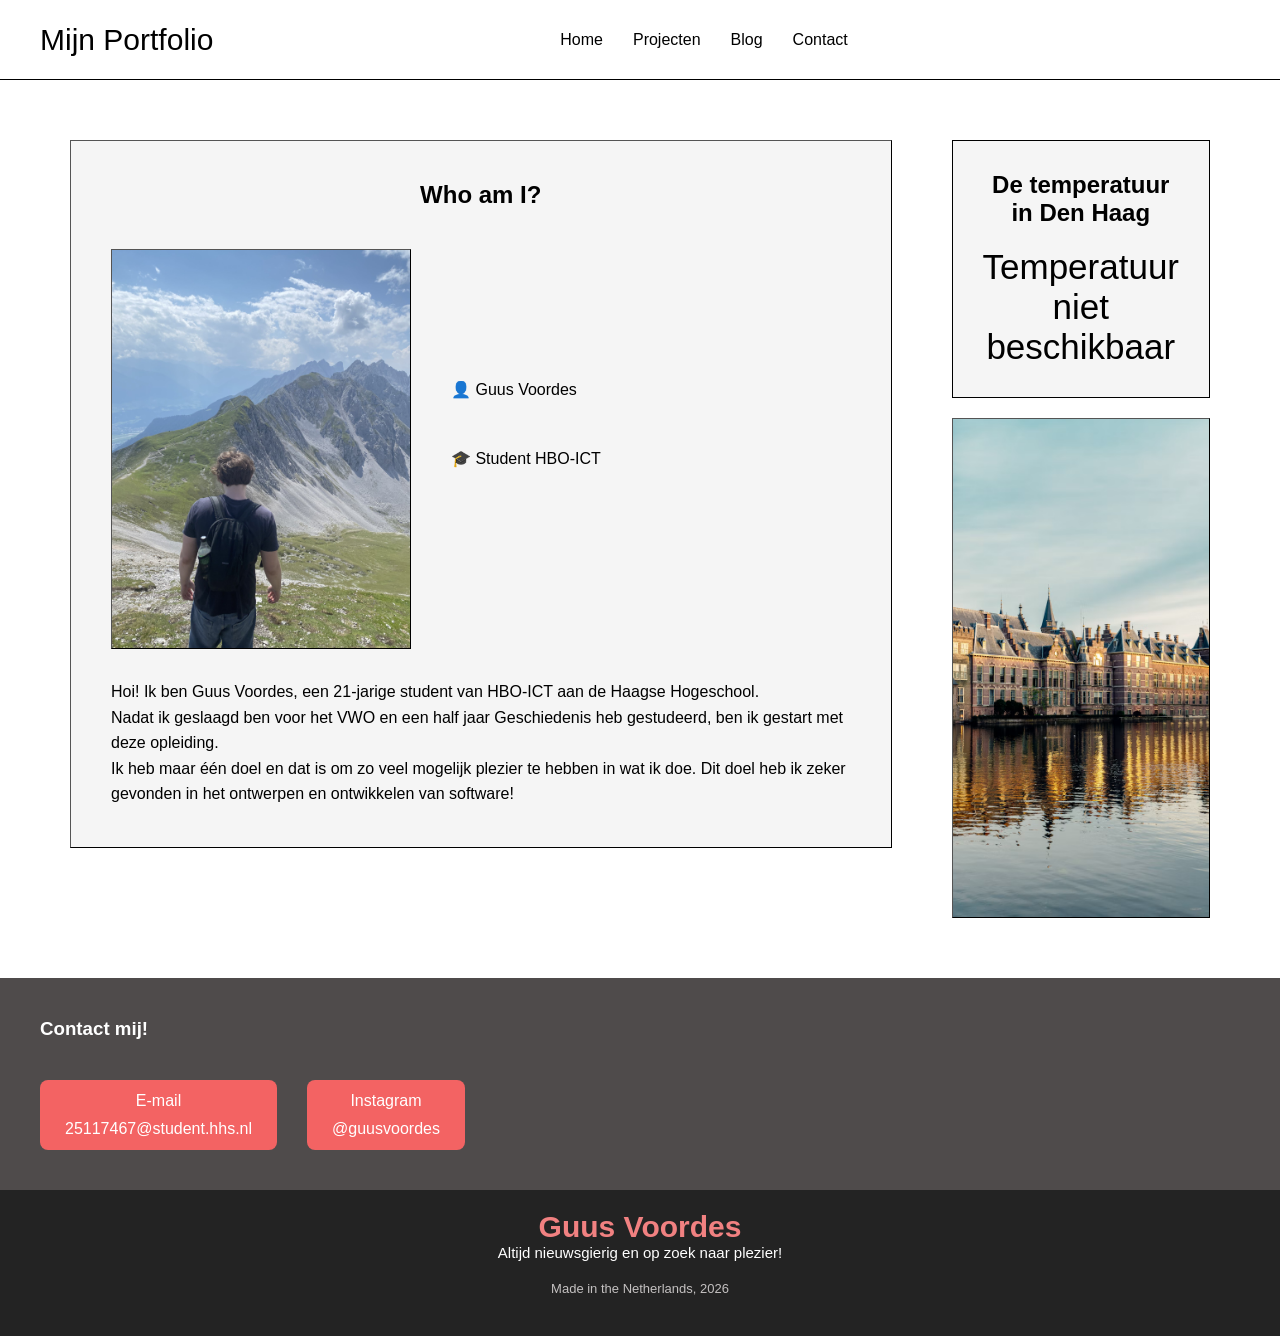
<file: index.html>
<!doctype html>
<html lang="nl">
  <head>
    <meta charset="utf-8" />
    <meta name="viewport" content="width=device-width, initial-scale=1.0" />
    <title>Webpagina van Guus Voordes</title>
    <link rel="stylesheet" href="style.css" />
  </head>

  <body>
    <header>
      <h1>Mijn Portfolio</h1>
      <nav>
        <ul>
          <li><a href="index.html">Home</a></li>
          <li><a href="projecten.html">Projecten</a></li>
          <li><a href="blog.html">Blog</a></li>
          <li><a href="contact.html">Contact</a></li>
        </ul>
      </nav>
    </header>

    <main>
        <div class="intro-weer">
        <section id="who-am-i">
    <h2>Who am I?</h2>

    <div class="intro">
        <img 
            src="images/Me on a berg.jpg" 
            alt="Guus Voordes met zijn rug naar de camera op een berg"
        >

        <div class="persoon">
            <p>👤 Guus Voordes</p>
            <p>🎓 Student HBO-ICT</p>
        </div>
    </div>

    <div class="about-text">
        <p>
            Hoi! Ik ben Guus Voordes, een 21-jarige student van HBO-ICT aan de
            Haagse Hogeschool.
        </p>

        <p>
            Nadat ik geslaagd ben voor het VWO en een half jaar Geschiedenis
            heb gestudeerd, ben ik gestart met deze opleiding.
        </p>

        <p>
            Ik heb maar één doel en dat is om zo veel mogelijk plezier te hebben
            in wat ik doe. Dit doel heb ik zeker gevonden in het ontwerpen en
            ontwikkelen van software!
        </p>
    </div>
</section>

<div class="weer-foto">
<section id="weer">
    <h2>De temperatuur in Den Haag</h2>
    <p id="temperatuur"></p>
</section>

<img src="images/den-haag.avif" alt="foto van het binnenhof in den haag" >
</div>  

</div>

<section id="contact">
    <h3>Contact mij!</h3>

    <ul>
        <li>
            <a href="mailto:25117467@student.hhs.nl">
                E-mail
                <p>25117467@student.hhs.nl</p>
            </a>
        </li>

        <li>
            <a href="https://www.instagram.com/guusvoordes" target="_blank">
                Instagram
                <p>@guusvoordes</p>
            </a>
        </li>
    </ul>
</section>

    <footer>
      <h4>Guus Voordes</h4>
      <p id="quote">Altijd nieuwsgierig en op zoek naar plezier!</p>
      <p id="coo">Made in the Netherlands, 2026</p>
    </footer>
    <script src="js/weer.js"></script>
  </body>
</html>
</file>
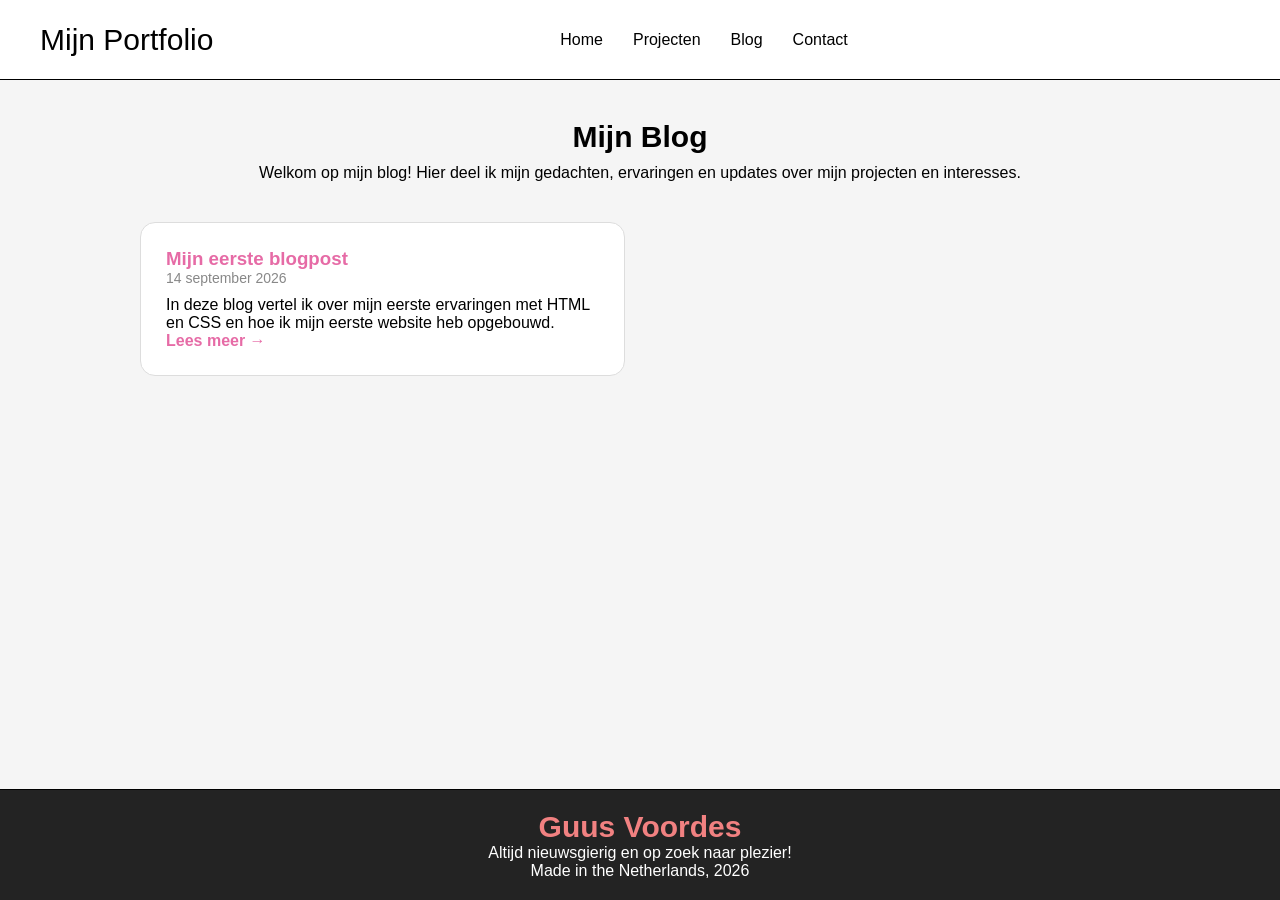
<file: blog.html>
<!doctype html>
<html lang="nl">
  <head>
    <meta charset="utf-8" />
    <meta name="viewport" content="width=device-width, initial-scale=1.0" />
    <title>Blog</title>
    <link rel="stylesheet" href="style.css" />
  </head>
  <body>
    <header>
      <h1>Mijn Portfolio</h1>
      <nav>
        <ul>
          <li><a href="index.html">Home</a></li>
          <li><a href="projecten.html">Projecten</a></li>
          <li><a href="blog.html">Blog</a></li>
          <li><a href="contact.html">Contact</a></li>
        </ul>
      </nav>
    </header>

    <main id="blog">
      <h2>Mijn Blog</h2>
      <p id="blog-intro">
        Welkom op mijn blog! Hier deel ik mijn gedachten, ervaringen en updates
        over mijn projecten en interesses.
      </p>

      <div class="blog-grid">
        <a href="blog/blogpost1.html" class="blog-card-link">
          <article class="blog-card">
            <h3>Mijn eerste blogpost</h3>
            <p id="datum">
              <time datetime="2026-09-14">14 september 2026</time>
            </p>
            <p>
              In deze blog vertel ik over mijn eerste ervaringen met HTML en CSS
              en hoe ik mijn eerste website heb opgebouwd.
            </p>
            <span> Lees meer →</span>
          </article>
        </a>
      </div>
    </main>

    <footer>
      <h4>Guus Voordes</h4>
      <p>Altijd nieuwsgierig en op zoek naar plezier!</p>
      <p>Made in the Netherlands, 2026</p>
    </footer>
  </body>
</html>
</file>
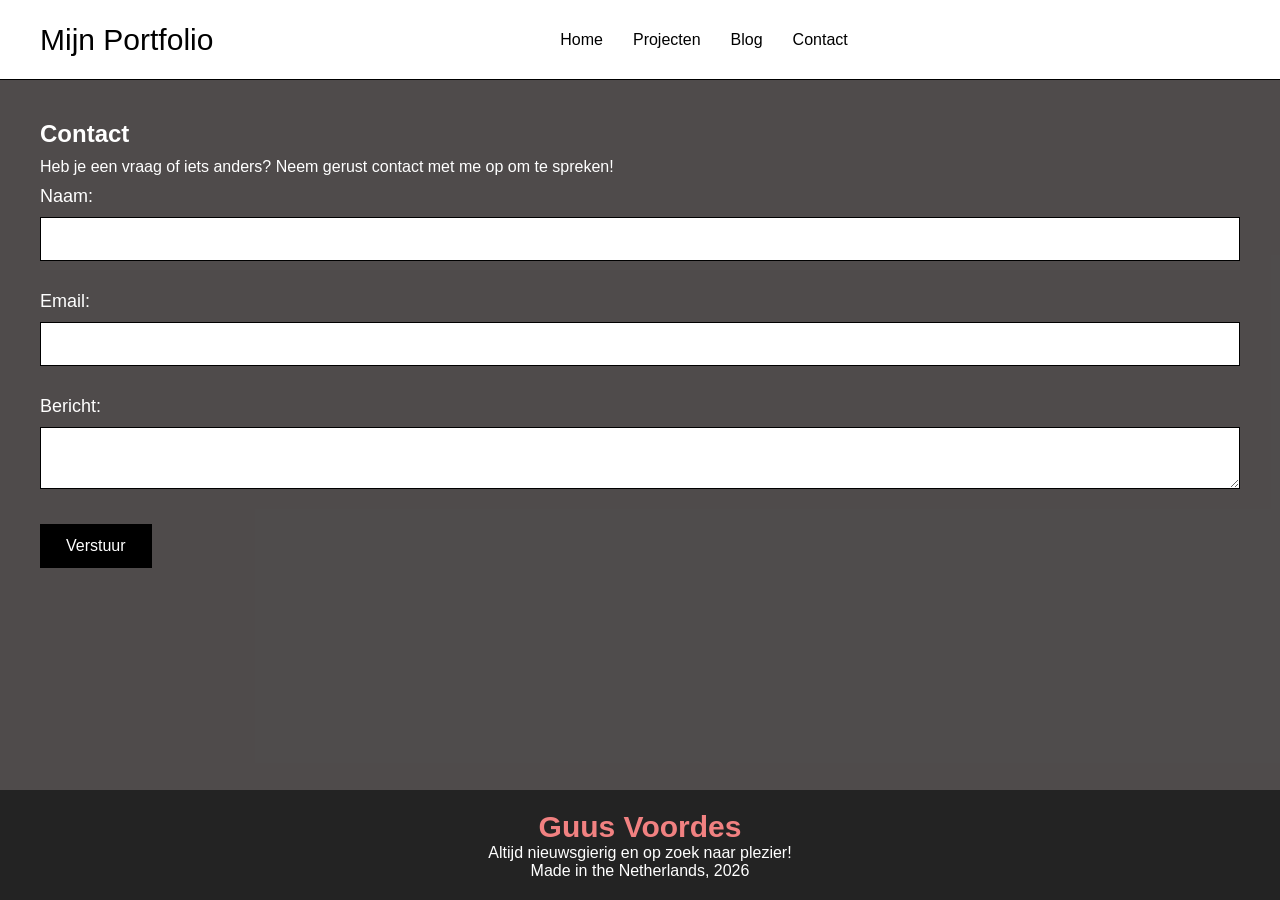
<file: contact.html>
<!doctype html>
<html lang="nl">
  <head>
    <meta charset="utf-8" />
    <meta name="viewport" content="width=device-width, initial-scale=1.0" />
    <title>Contact</title>
    <link rel="stylesheet" href="style.css" />
  </head>

  <body>
    <header>
      <h1>Mijn Portfolio</h1>
      <nav>
        <ul>
          <li><a href="index.html">Home</a></li>
          <li><a href="projecten.html">Projecten</a></li>
          <li><a href="blog.html">Blog</a></li>
          <li><a href="contact.html">Contact</a></li>
        </ul>
      </nav>
    </header>

    <main id="contact">
        <h2>Contact</h2>
        <p>
            Heb je een vraag of iets anders? Neem gerust contact met me op om te spreken!
        </p>

        <form id="contactFormulier" novalidate>
        <label for="naam">Naam:</label>
        <input 
        type="text" 
        id="naam"
        name="naam" 
        required
        aria-describedby="naam-error"
        aria-invalid="false">
        <span id="naam-error" role="alert"></span>


        <label for="email">Email:</label>
        <input 
        type="email"
        id="email"
        name="email"
        required
        aria-describedby="email-error"
        aria-invalid="false">
        <span id="email-error" role="alert"></span>

        <label for="bericht">Bericht:</label>
        <textarea 
        id="bericht"
        name="bericht"
        required
        aria-describedby="bericht-error"
        aria-invalid="false"
        ></textarea>
        <span id="bericht-error" role="alert"></span>

        <button type="submit">Verstuur</button>
     </form>

     <p id="melding"></p>
    </main>

    <footer>
      <h4>Guus Voordes</h4>
      <p>Altijd nieuwsgierig en op zoek naar plezier!</p>
      <p>Made in the Netherlands, 2026</p>
    </footer>
    <script src="js/contact.js"></script>
  </body>
</html>
</file>
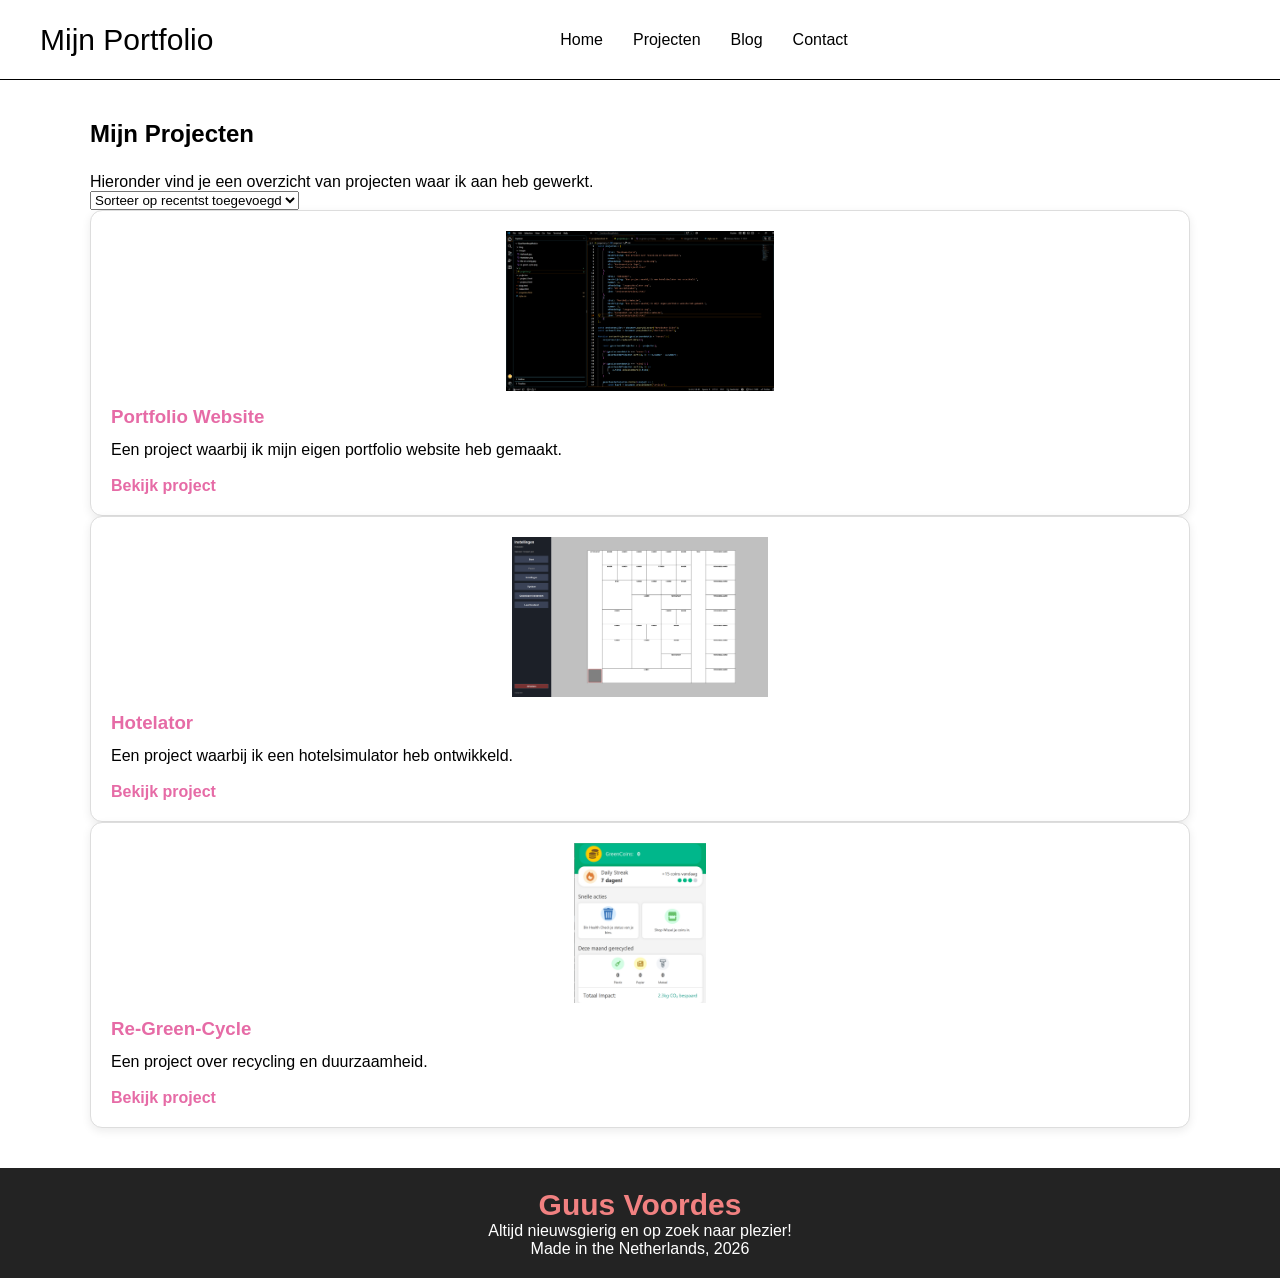
<file: projecten.html>
<!doctype html>
<html lang="nl">
  <head>
    <meta charset="utf-8" />
    <meta name="viewport" content="width=device-width, initial-scale=1.0" />
    <title>Mijn Projecten</title>
    <link rel="stylesheet" href="style.css" />
  </head>

  <body>
    <header>
      <h1>Mijn Portfolio</h1>
      <nav>
        <ul>
          <li><a href="index.html">Home</a></li>
          <li><a href="projecten.html">Projecten</a></li>
          <li><a href="blog.html">Blog</a></li>
          <li><a href="contact.html">Contact</a></li>
        </ul>
      </nav>
    </header>

    <main id="projecten">
      <h2>Mijn Projecten</h2>
      <p>
        Hieronder vind je een overzicht van projecten waar ik aan heb gewerkt.
      </p>

       <select id="sorteer-filter">
        <option value="recent">Sorteer op recentst toegevoegd</option>
        <option value="titel">Sorteer op titel A-Z</option>
    </select>

      <div id= "projecten-lijst" class="project-grid">

      </div>
    </main>

    <footer>
      <h4>Guus Voordes</h4>
      <p>Altijd nieuwsgierig en op zoek naar plezier!</p>
      <p>Made in the Netherlands, 2026</p>
    </footer>
    <script src="js/projecten.js"></script>
  </body>
</html>
</file>
<file: style.css>
* {
    margin: 0;
    padding: 0;
    box-sizing: border-box;
}

html,
body {
    margin: 0;
    min-height: 100%;
}

body {
    font-family: "Consolas", sans-serif;
    min-height: 100vh;
    display: flex;
    flex-direction: column;
}

p {
    font-size: 16px;
    margin: 0;
}

header {
    width: 100%;
    min-height: 80px;
    background-color: white;
    border-bottom: 1px solid black;

    display: flex;
    align-items: center;
    justify-content: space-between;

    padding: 20px 40px;
}

header h1 {
    font-family: "Consolas", sans-serif;
    font-size: 30px;
    font-weight: 300;
    margin: 0;
}

nav {
    position: absolute;
    left: 55%;
    transform: translateX(-50%);
}

nav ul {
    font-family: "Consolas", sans-serif;
    list-style: none;

    display: flex;
    flex-wrap: wrap;
    gap: 30px;

    margin: 0;
    padding: 0;
}

nav a {
    position: relative;

    text-decoration: none;
    color: black;

    transition: 0.3s ease;
}

nav a:hover {
    color: #a32424;
    text-shadow: 0 0 8px rgba(230, 107, 107, 0.5);
}

nav a::after {
    content: "";

    position: absolute;
    left: 0;
    bottom: -5px;

    width: 0;
    height: 2px;

    background-color: #a32424;

    transition: width 0.3s ease;
}

nav a:hover::after {
    width: 100%;
}

main {
    flex: 1;
}

.intro-weer {
    display: flex;
    justify-content: center;
    align-items: flex-start;
    gap: 60px;
    max-width: 1200px;
    margin: 60px auto;
    padding: 0 30px;
}

.weer-foto {
    flex: 1;
    display: flex;
    flex-direction: column;
    gap: 20px;
}

#weer {
    background-color: #f5f5f5;
    border: 1px solid black;
    padding: 30px;
    text-align: center;
}

#weer h2 {
    margin-bottom: 20px;
}

#temperatuur {
    font-size: 35px;
}

.weer-foto img {
    width: 100%;
    height: 500px;
    object-fit: cover;
    border: 1px black outset;
}
#who-am-i {
    background-color: #f5f5f5;
    border: 1px outset black;

    padding: 40px;
}

#who-am-i h2 {
    text-align: center;
    margin-bottom: 40px;
}

.intro {
    display: flex;
    align-items: center;
    gap: 40px;
}

.intro img {
    width: 300px;
    height: 400px;

    object-fit: cover;

    border: 1px black outset;
}

.persoon {
    font-size: 20px;
}

.persoon p {
    margin-bottom: 50px;
}

.about-text {
    margin-top: 30px;

    font-size: 18px;
    line-height: 1.6;
}

#contact {
    background-color: rgba(6, 1, 1, 0.705);

    font-family: "Consolas", sans-serif;
    color: white;

    display: flex;
    flex-direction: column;

    padding: 40px;
}

#contact h3 {
    margin-bottom: 40px;
}

#contact ul {
    list-style: none;

    display: flex;
    gap: 30px;

    padding: 0;
}

#contact li {
    text-align: center;
}

#contact a {
    display: inline-block;

    padding: 12px 25px;

    background-color: #f36363;
    color: white;

    text-decoration: none;

    border-radius: 8px;

    transition: 0.3s ease;
}

#contact a:hover {
    transform: translateY(-3px);

    box-shadow: 0 0 12px rgba(230, 107, 107, 0.6);
}

#contact p {
    margin-top: 10px;
}

#projecten {
    width: 90%;
    max-width: 1100px;
    margin: 40px auto;
}

#projecten h2 {
    margin-bottom: 25px;
}

#categorie-filter {
    font: inherit;
    padding: 8px 12px;
    margin: 10px 0 20px;
    border: 1px solid #888;
    border-radius: 6px;
}

.projecten-grid {
    display: grid;
    grid-template-columns: repeat(
        auto-fit,
        minmax(min(100%, 250px), 1fr)
    );
    gap: 25px;
}

.project-kaart {
    padding: 20px;
    border: 1px solid #ddd;
    border-radius: 12px;
    background-color: white;
    box-shadow: 0 3px 10px rgb(0 0 0 / 8%);
    transition: transform 0.2s, box-shadow 0.2s;
}

.project-kaart:hover {
    transform: translateY(-4px);
    box-shadow: 0 7px 18px rgb(0 0 0 / 15%);
}

.project-kaart img {
    display: block;
    width: 100%;
    height: 160px;
    object-fit: contain;
    margin-bottom: 15px;
}

.project-kaart h3 {
    margin-bottom: 10px;
    color: #e66ba6;
}

.project-kaart p {
    margin-bottom: 15px;
    line-height: 1.5;
}

.project-kaart a {
    display: inline-block;
    color: #e66ba6;
    font-weight: bold;
    text-decoration: none;
}

.project-kaart a:hover {
    text-decoration: underline;
}

#blog {
    background-color: #f5f5f5;
    border-bottom: 1px solid black;

    display: flex;
    flex-direction: column;

    padding: 40px;
}

#blog h2 {
    text-align: center;

    font-size: 30px;

    margin-bottom: 10px;
}

#blog-intro {
    align-items: center;
    text-align: center;

    margin-bottom: 40px;
}

.blog-grid {
    width: 100%;
    max-width: 1000px;

    display: grid;
    grid-template-columns: repeat(2, 1fr);

    gap: 30px;

    margin: 0 auto;
}

.blog-card-link {
    text-decoration: none;
}

.blog-card {
    height: 100%;

    display: flex;
    flex-direction: column;

    padding: 25px;

    background-color: white;

    border: 1px solid #ddd;
    border-radius: 15px;

    color: black;

    transition: 0.3s ease;
}

.blog-card:hover {
    transform: translateY(-8px);

    box-shadow: 0 10px 25px rgba(0, 0, 0, 0.15);

    border-color: #e66ba6;
}

.blog-card h3 {
    margin-top: 0;

    color: #e66ba6;
}

#datum {
    font-size: 14px;

    color: #888;

    margin-bottom: 10px;
}

.blog-card span {
    margin-top: auto;

    color: #e66ba6;

    font-weight: bold;
}

footer {
    background-color: #000000dc;

    text-align: center;

    padding: 20px 0;
}

footer h4 {
    font-family: "Consolas", sans-serif;

    color: #f18181;

    font-size: 30px;

    margin: 0;
}

footer p {
    font-family: "Consolas", sans-serif;

    color: white;

    margin: 0;
}

#quote {
    font-size: 15px;

    margin-bottom: 20px;
}

#coo {
    font-size: 13px;

    color: #c4c1c1;

    margin-bottom: 20px;
}

.contact {
    width: 100%;
    max-width: 700px;
    margin: 60px auto;
    padding: 0 20px;
}

.contact h2 {
    font-size: 32px;
    margin-bottom: 10px;
}

.contact p {
    margin-bottom: 30px;
    line-height: 1.6;
}

#contactFormulier {
    display: flex;
    flex-direction: column;
    gap: 10px;
}

#contactFormulier label {
    font-size: 18px;
    margin-top: 10px;
}

#contactFormulier input,
#contactFormulier textarea {
    font-family: "Consolas", sans-serif;
    font-size: 16px;
    padding: 12px;
    border: 1px solid black;
    background-color: white;
    outline: none;
    transition: 0.3s;
}

#contactFormulier input:focus,
#contactFormulier textarea:focus {
    box-shadow: 0 0 8px rgba(0, 0, 0, 0.4);
}

#contactFormulier span {
    color: red;
    font-size: 14px;
}

#contactFormulier textarea {
    resize: vertical;
}

#contactFormulier button {
    width: fit-content;
    margin-top: 15px;
    padding: 12px 25px;
    font-family: "Consolas", sans-serif;
    font-size: 16px;
    color: white;
    background-color: black;
    border: 1px solid black;
    cursor: pointer;
    transition: 0.3s;
}

#contactFormulier button:hover {
    background-color: white;
    color: black;
    box-shadow: 0 0 10px rgba(0, 0, 0, 0.5);
}

#melding {
    margin-top: 20px;
    font-size: 16px;
}

@media (max-width: 800px) {

    header {
        flex-direction: column;

        gap: 20px;

        padding: 20px;
    }

    header h1 {
        text-align: center;
    }

    nav {
        position: static;

        transform: none;
    }

    nav ul {
        justify-content: center;

        gap: 20px;
    }
}

@media (max-width: 700px) {

    
    #who-am-i {
        padding: 30px 20px;
    }

    .intro {
        flex-direction: column;

        text-align: center;

        gap: 25px;
    }

    .intro img {
        width: 250px;
        height: auto;
    }

    .persoon {
        text-align: center;
    }

    .persoon p {
        margin-bottom: 25px;
    }

    .about-text {
        font-size: 16px;
    }

    #projecten {
        padding: 30px 20px;
    }

    .project-grid {
        grid-template-columns: 1fr;

        width: 100%;
    }

    .project-card {
        width: 100%;
    }

    #blog {
        padding: 30px 20px;
    }

    .blog-grid {
        grid-template-columns: 1fr;

        width: 100%;
    }
}

@media (max-width: 600px) {

    nav ul {
        gap: 15px;
    }

    nav a {
        font-size: 14px;
    }

    #contact {
        padding: 30px 20px;
    }

    #contact ul {
        flex-direction: column;

        align-items: center;

        gap: 20px;
    }

    #contact li {
        width: 100%;
    }

    #projecten h2,
    #blog h2 {
        font-size: 26px;
    }
}
</file>
